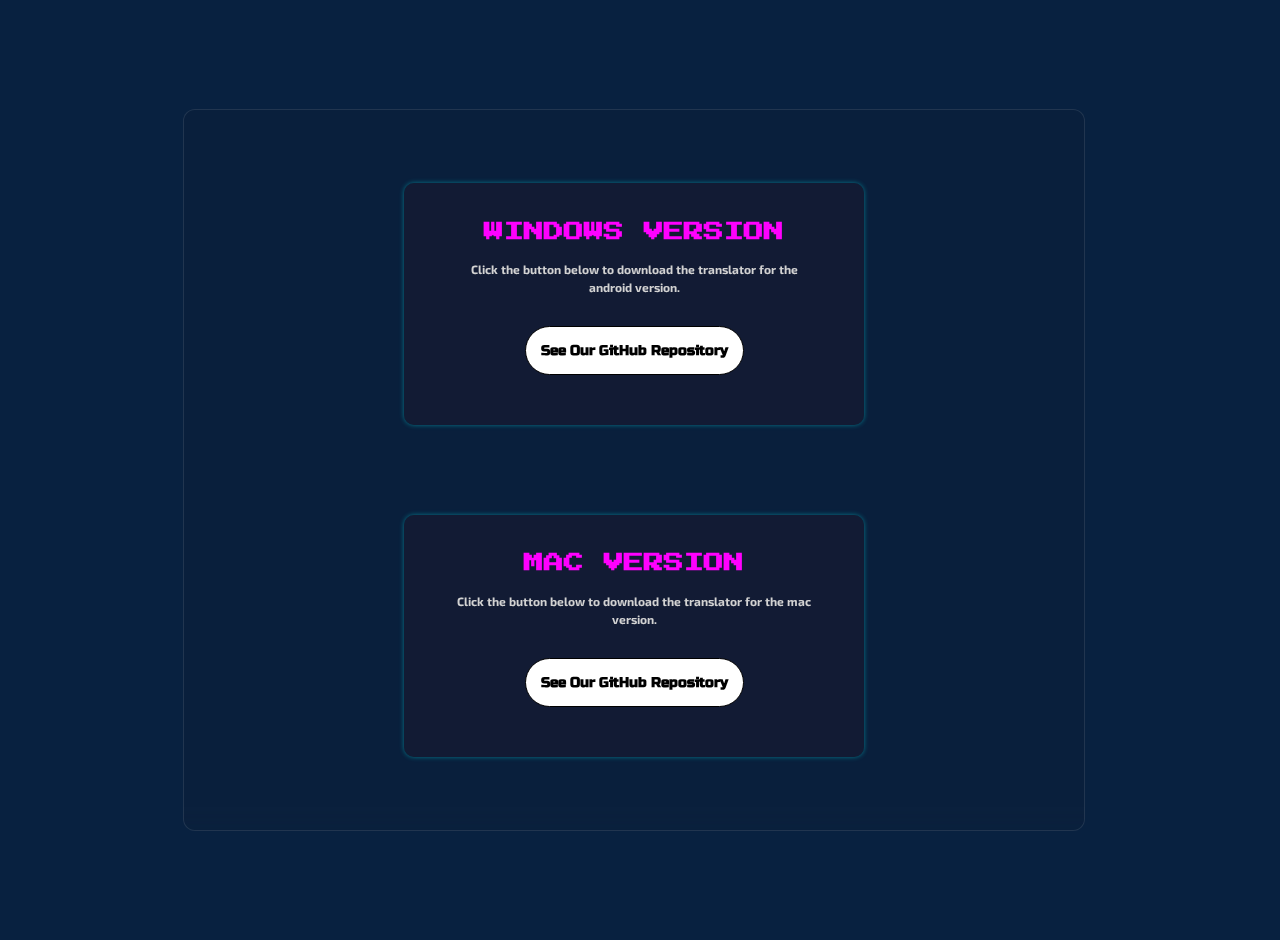
<file: download.html>
<!DOCTYPE html>
<html lang="en">
<head>
    <meta charset="UTF-8">
    <meta name="viewport" content="width=device-width, initial-scale=1.0">
    <link rel="stylesheet" href="css/download.css">
    <link
      href="https://fonts.googleapis.com/css2?family=Press+Start+2P&display=swap"
      rel="stylesheet"
    />
    <link
      href="https://fonts.googleapis.com/css2?family=Audiowide&display=swap"
      rel="stylesheet"
    />
    <link
      href="https://fonts.googleapis.com/css2?family=Russo+One&display=swap"
      rel="stylesheet"
    />
    <link
      href="https://fonts.googleapis.com/css2?family=Exo+2:wght@400;600&display=swap"
      rel="stylesheet"
    />
    <title>Download</title>
</head>
<body>
    
    <div class="download-page">
        <div class="download-page1">
      <h1 class="mainheading"><strong>WINDOWS VERSION</strong></h1>
      <p class="note">
        Click the button below to download the translator for the android
        version.
      </p>
      <button class = "windows-button">See Our GitHub Repository</button>
    </div>
    <div class="download-page2">
      <h1 class="mainheading"><strong>MAC VERSION</strong></h1>
      <p class="note">
        Click the button below to download the translator for the mac version.
      </p>
      <button class = "mac-button">See Our GitHub Repository</button>
    </div>
    </div>
    <script src ="js/script.js"></script>
</body>
</html>
</file>
<file: css/download.css>
body {
  background-color: #082140;
  max-width: 100%;
  padding: 1px 50px 1px 50px;
  align-items: center;
  width: 90%;
}

.mainheading {
  text-align: center;
  color: #ff00ff;
  font-size: 20px;
  font-family: "Press Start 2P", cursive;
}

.mac-button,
.windows-button {
  padding: 15px 15px;
  margin: 30px auto;
  display: block;
  border: 1px solid black;
  border-radius: 35px;
  background: white;
  color: black;
  font-size: 14px;
  max-height: 100px;
  font-weight: bold;
  font-family: "Russo One", sans-serif;
}

.mac-button:hover,
.windows-button:hover {
  transition: all 150ms ease-in-out;
  cursor: pointer;
  background: black;
  color: #ff00ff;
}

.note {
  text-align: center;
  color: #d3d3d3;
  font-size: 12px;
  font-weight: bold;
  margin-top: 5px;
  max-width: 800px;
  padding: 0 20px;
  line-height: 1.5;
  font-family: "Exo 2", sans-serif;
}

.download-page {
  display: flex;
  flex-wrap: wrap;
  flex-direction: column;
  align-items: center;
  gap: 30px;
  justify-content: center;
  width: 90%;
  max-width: 900px;
  min-height: 80vh;
  border-radius: 25px;
  margin: 100px auto;
  padding: 100px auto;
  max-width: 900px;
  background-color: rgba(15, 18, 34, 0.1);
  backdrop-filter: blur(10px);
  border-radius: 12px;
  border: 1px solid rgba(255, 255, 255, 0.1);
}

.download-page1,
.download-page2 {
  padding: 20px 30px;
  margin: 30px auto;
  text-align: center;
  border-radius: 10px;
  max-width: 400px;
  font-family: sans-serif;
  background-color: rgba(26, 26, 46, 0.6);
  line-height: 1.5;
  box-shadow: 0 0 5px rgba(0, 255, 255, 0.4);
}
</file>
